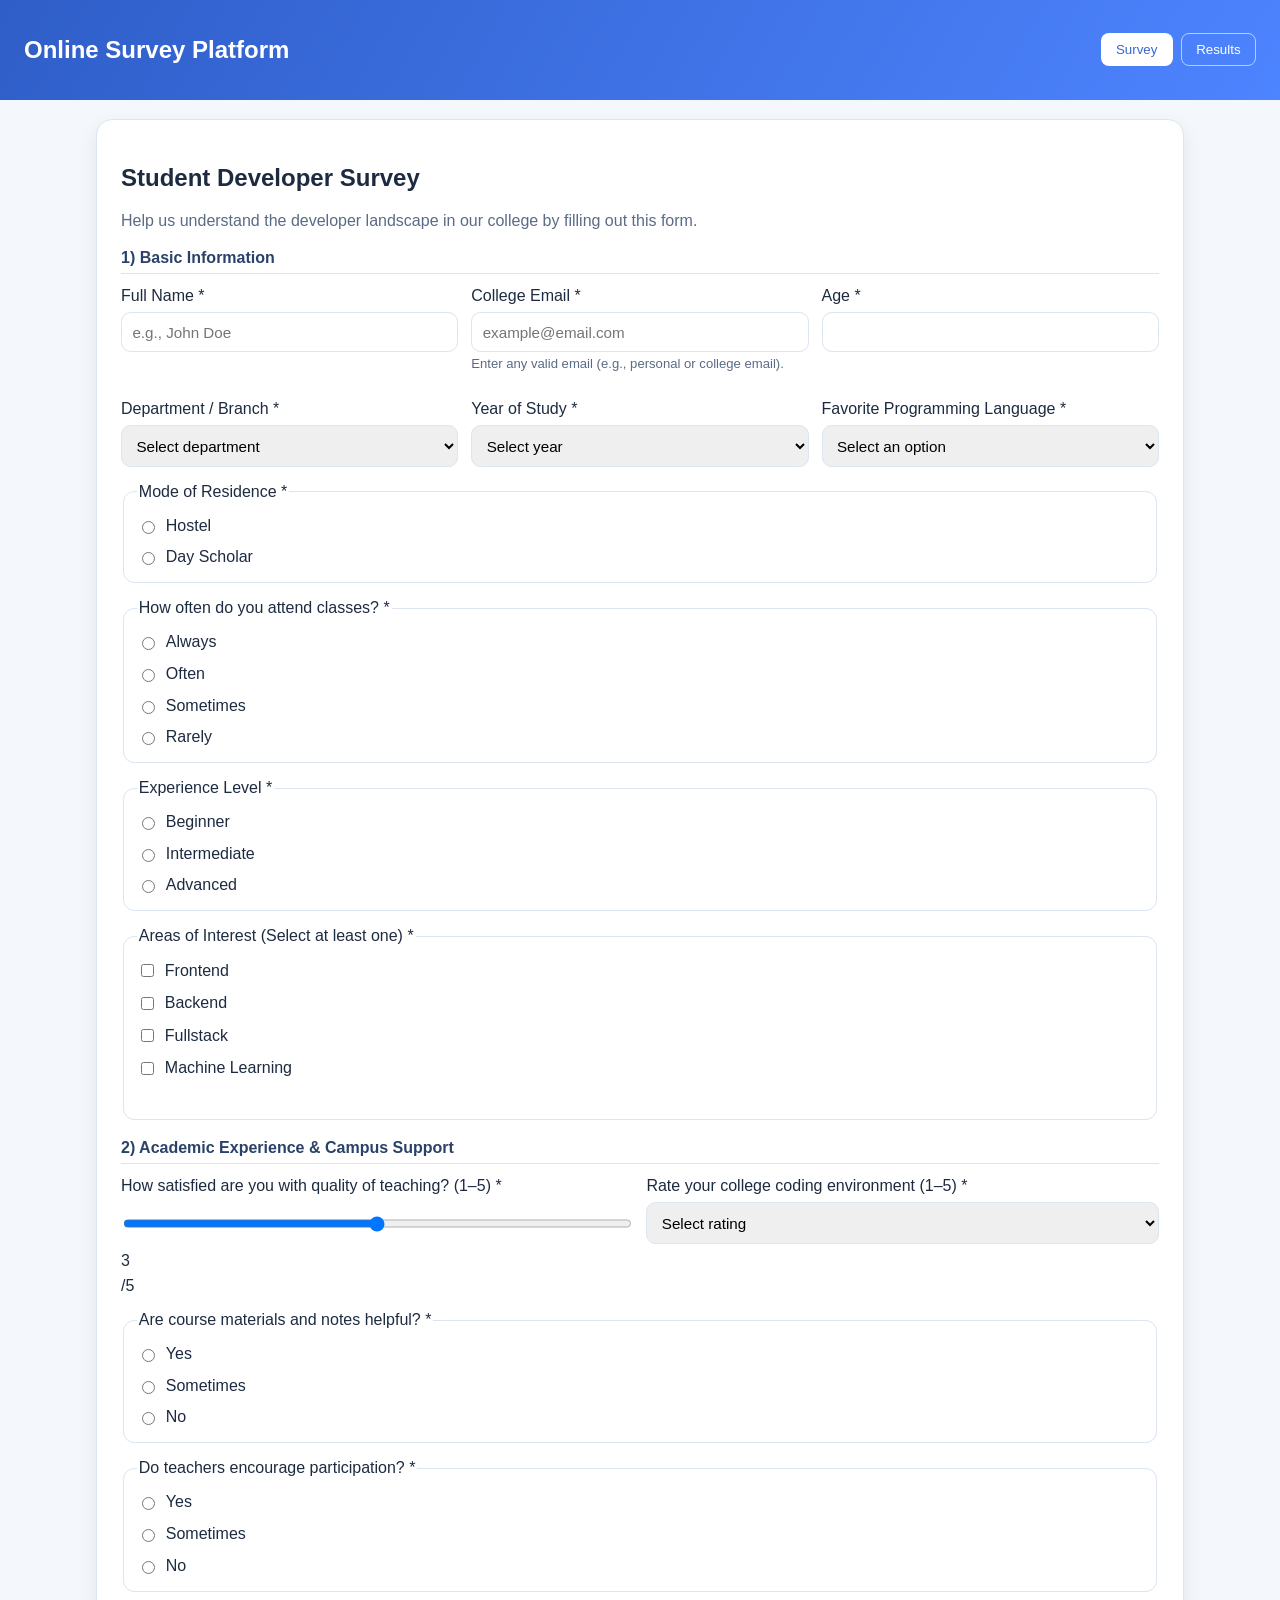
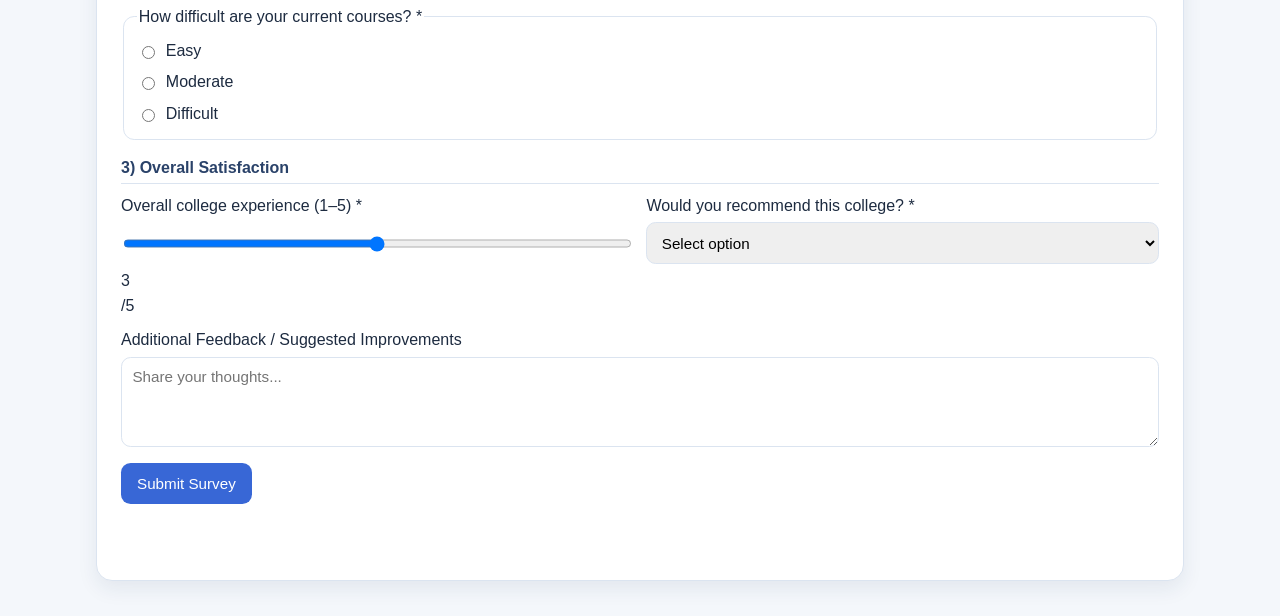
<file: index.html>
<!doctype html>
<html lang="en">
    <head>
        <meta charset="UTF-8" />
        <meta name="viewport" content="width=device-width, initial-scale=1.0" />
        <title>Online Survey Platform</title>
        <link rel="stylesheet" href="style.css" />
    </head>
    <body>
        <header>
            <nav class="navbar">
                <h1>Online Survey Platform</h1>
                <div class="nav-links">
                    <button id="surveyTab" class="tab-button active">
                        Survey
                    </button>
                    <button id="resultsTab" class="tab-button">Results</button>
                </div>
            </nav>
        </header>

        <main class="container">
            <section id="surveySection" class="card">
                <h2>Student Developer Survey</h2>
                <p class="sub-text">
                    Help us understand the developer landscape in our college by
                    filling out this form.
                </p>

                <!-- Form demonstrates multiple input types with built-in HTML validation -->
                <form id="surveyForm">
                    <h3 class="section-title">1) Basic Information</h3>
                    <div class="form-grid">
                        <label>
                            Full Name *
                            <input
                                type="text"
                                name="name"
                                placeholder="e.g., John Doe"
                                required
                                minlength="3"
                            />
                        </label>

                        <label>
                            College Email *
                            <input
                                type="email"
                                name="email"
                                id="email"
                                placeholder="example@email.com"
                                required
                            />
                            <small class="hint-text"
                                >Enter any valid email (e.g., personal or
                                college email).</small
                            >
                        </label>

                        <label>
                            Age *
                            <input
                                type="number"
                                name="age"
                                min="16"
                                max="80"
                                required
                            />
                        </label>

                        <label>
                            Department / Branch *
                            <select name="department" required>
                                <option value="">Select department</option>
                                <option value="CSE">CSE</option>
                                <option value="IT">IT</option>
                                <option value="ECE">ECE</option>
                                <option value="EEE">EEE</option>
                                <option value="Mechanical">Mechanical</option>
                                <option value="Civil">Civil</option>
                                <option value="Other">Other</option>
                            </select>
                        </label>

                        <label>
                            Year of Study *
                            <select name="year" required>
                                <option value="">Select year</option>
                                <option value="1st Year">1st Year</option>
                                <option value="2nd Year">2nd Year</option>
                                <option value="3rd Year">3rd Year</option>
                                <option value="4th Year">4th Year</option>
                            </select>
                        </label>

                        <label>
                            Favorite Programming Language *
                            <select name="language" required>
                                <option value="">Select an option</option>
                                <option value="JavaScript">JavaScript</option>
                                <option value="Python">Python</option>
                                <option value="Java">Java</option>
                                <option value="C++">C++</option>
                                <option value="C">C</option>
                                <option value="Other">Other</option>
                            </select>
                        </label>
                    </div>

                    <fieldset>
                        <legend>Mode of Residence *</legend>
                        <label
                            ><input
                                type="radio"
                                name="residence"
                                value="Hostel"
                                required
                            />
                            Hostel</label
                        >
                        <label
                            ><input
                                type="radio"
                                name="residence"
                                value="Day Scholar"
                            />
                            Day Scholar</label
                        >
                    </fieldset>

                    <fieldset>
                        <legend>How often do you attend classes? *</legend>
                        <label
                            ><input
                                type="radio"
                                name="attendance"
                                value="Always"
                                required
                            />
                            Always</label
                        >
                        <label
                            ><input
                                type="radio"
                                name="attendance"
                                value="Often"
                            />
                            Often</label
                        >
                        <label
                            ><input
                                type="radio"
                                name="attendance"
                                value="Sometimes"
                            />
                            Sometimes</label
                        >
                        <label
                            ><input
                                type="radio"
                                name="attendance"
                                value="Rarely"
                            />
                            Rarely</label
                        >
                    </fieldset>

                    <fieldset>
                        <legend>Experience Level *</legend>
                        <label
                            ><input
                                type="radio"
                                name="experience"
                                value="Beginner"
                                required
                            />
                            Beginner</label
                        >
                        <label
                            ><input
                                type="radio"
                                name="experience"
                                value="Intermediate"
                            />
                            Intermediate</label
                        >
                        <label
                            ><input
                                type="radio"
                                name="experience"
                                value="Advanced"
                            />
                            Advanced</label
                        >
                    </fieldset>

                    <fieldset>
                        <legend>
                            Areas of Interest (Select at least one) *
                        </legend>
                        <label
                            ><input
                                type="checkbox"
                                name="interests"
                                value="Frontend"
                            />
                            Frontend</label
                        >
                        <label
                            ><input
                                type="checkbox"
                                name="interests"
                                value="Backend"
                            />
                            Backend</label
                        >
                        <label
                            ><input
                                type="checkbox"
                                name="interests"
                                value="Fullstack"
                            />
                            Fullstack</label
                        >
                        <label
                            ><input
                                type="checkbox"
                                name="interests"
                                value="Machine Learning"
                            />
                            Machine Learning</label
                        >
                        <p id="interestError" class="error-text"></p>
                    </fieldset>

                    <h3 class="section-title">
                        2) Academic Experience & Campus Support
                    </h3>
                    <div class="form-grid two-col">
                        <label>
                            How satisfied are you with quality of teaching?
                            (1–5) *
                            <input
                                type="range"
                                name="teachingRating"
                                min="1"
                                max="5"
                                value="3"
                                id="teachingRange"
                            />
                            <span id="teachingValue">3</span>/5
                        </label>

                        <label>
                            Rate your college coding environment (1–5) *
                            <select name="codingEnvironment" required>
                                <option value="">Select rating</option>
                                <option value="1">1</option>
                                <option value="2">2</option>
                                <option value="3">3</option>
                                <option value="4">4</option>
                                <option value="5">5</option>
                            </select>
                        </label>
                    </div>

                    <fieldset>
                        <legend>
                            Are course materials and notes helpful? *
                        </legend>
                        <label
                            ><input
                                type="radio"
                                name="materialsHelpful"
                                value="Yes"
                                required
                            />
                            Yes</label
                        >
                        <label
                            ><input
                                type="radio"
                                name="materialsHelpful"
                                value="Sometimes"
                            />
                            Sometimes</label
                        >
                        <label
                            ><input
                                type="radio"
                                name="materialsHelpful"
                                value="No"
                            />
                            No</label
                        >
                    </fieldset>

                    <fieldset>
                        <legend>Do teachers encourage participation? *</legend>
                        <label
                            ><input
                                type="radio"
                                name="teacherParticipation"
                                value="Yes"
                                required
                            />
                            Yes</label
                        >
                        <label
                            ><input
                                type="radio"
                                name="teacherParticipation"
                                value="Sometimes"
                            />
                            Sometimes</label
                        >
                        <label
                            ><input
                                type="radio"
                                name="teacherParticipation"
                                value="No"
                            />
                            No</label
                        >
                    </fieldset>

                    <fieldset>
                        <legend>
                            How difficult are your current courses? *
                        </legend>
                        <label
                            ><input
                                type="radio"
                                name="courseDifficulty"
                                value="Easy"
                                required
                            />
                            Easy</label
                        >
                        <label
                            ><input
                                type="radio"
                                name="courseDifficulty"
                                value="Moderate"
                            />
                            Moderate</label
                        >
                        <label
                            ><input
                                type="radio"
                                name="courseDifficulty"
                                value="Difficult"
                            />
                            Difficult</label
                        >
                    </fieldset>

                    <h3 class="section-title">3) Overall Satisfaction</h3>
                    <div class="form-grid two-col">
                        <label>
                            Overall college experience (1–5) *
                            <input
                                type="range"
                                name="overallRating"
                                min="1"
                                max="5"
                                value="3"
                                id="overallRange"
                            />
                            <span id="overallValue">3</span>/5
                        </label>

                        <label>
                            Would you recommend this college? *
                            <select name="recommendCollege" required>
                                <option value="">Select option</option>
                                <option value="Yes">Yes</option>
                                <option value="Maybe">Maybe</option>
                                <option value="No">No</option>
                            </select>
                        </label>
                    </div>

                    <label>
                        Additional Feedback / Suggested Improvements
                        <textarea
                            name="feedback"
                            rows="4"
                            placeholder="Share your thoughts..."
                        ></textarea>
                    </label>

                    <button type="submit" class="primary-button">
                        Submit Survey
                    </button>
                    <p
                        id="confirmationMessage"
                        class="confirmation"
                        aria-live="polite"
                    ></p>
                </form>
            </section>

            <section id="resultsSection" class="card hidden">
                <h2>Survey Results Dashboard</h2>
                <p class="sub-text">
                    Submitted responses are shown below in a dynamic table.
                </p>

                <!-- Table is filled dynamically using JavaScript loops -->
                <div class="table-wrapper">
                    <table>
                        <thead>
                            <tr>
                                <th>Name</th>
                                <th>Dept</th>
                                <th>Year</th>
                                <th>Language</th>
                                <th>Experience</th>
                                <th>Interests</th>
                                <th>Coding Env</th>
                                <th>Overall</th>
                                <th>Recommend</th>
                            </tr>
                        </thead>
                        <tbody id="resultsBody"></tbody>
                    </table>
                </div>

                <div class="stats-grid">
                    <article class="stat-box">
                        <h3>Total Responses</h3>
                        <p id="totalResponses">0</p>
                    </article>
                    <article class="stat-box">
                        <h3>Most Popular Language</h3>
                        <p id="mostSelected">N/A</p>
                    </article>
                    <article class="stat-box">
                        <h3>Average Coding Env Rating</h3>
                        <p id="avgRating">0.0</p>
                    </article>
                    <article class="stat-box">
                        <h3>Top Interest Area</h3>
                        <p id="topInterest">N/A</p>
                    </article>
                    <article class="stat-box">
                        <h3>Recommendation (Yes)</h3>
                        <p id="recommendPercent">0%</p>
                    </article>
                </div>
            </section>
        </main>

        <script src="script.js"></script>
    </body>
</html>
</file>
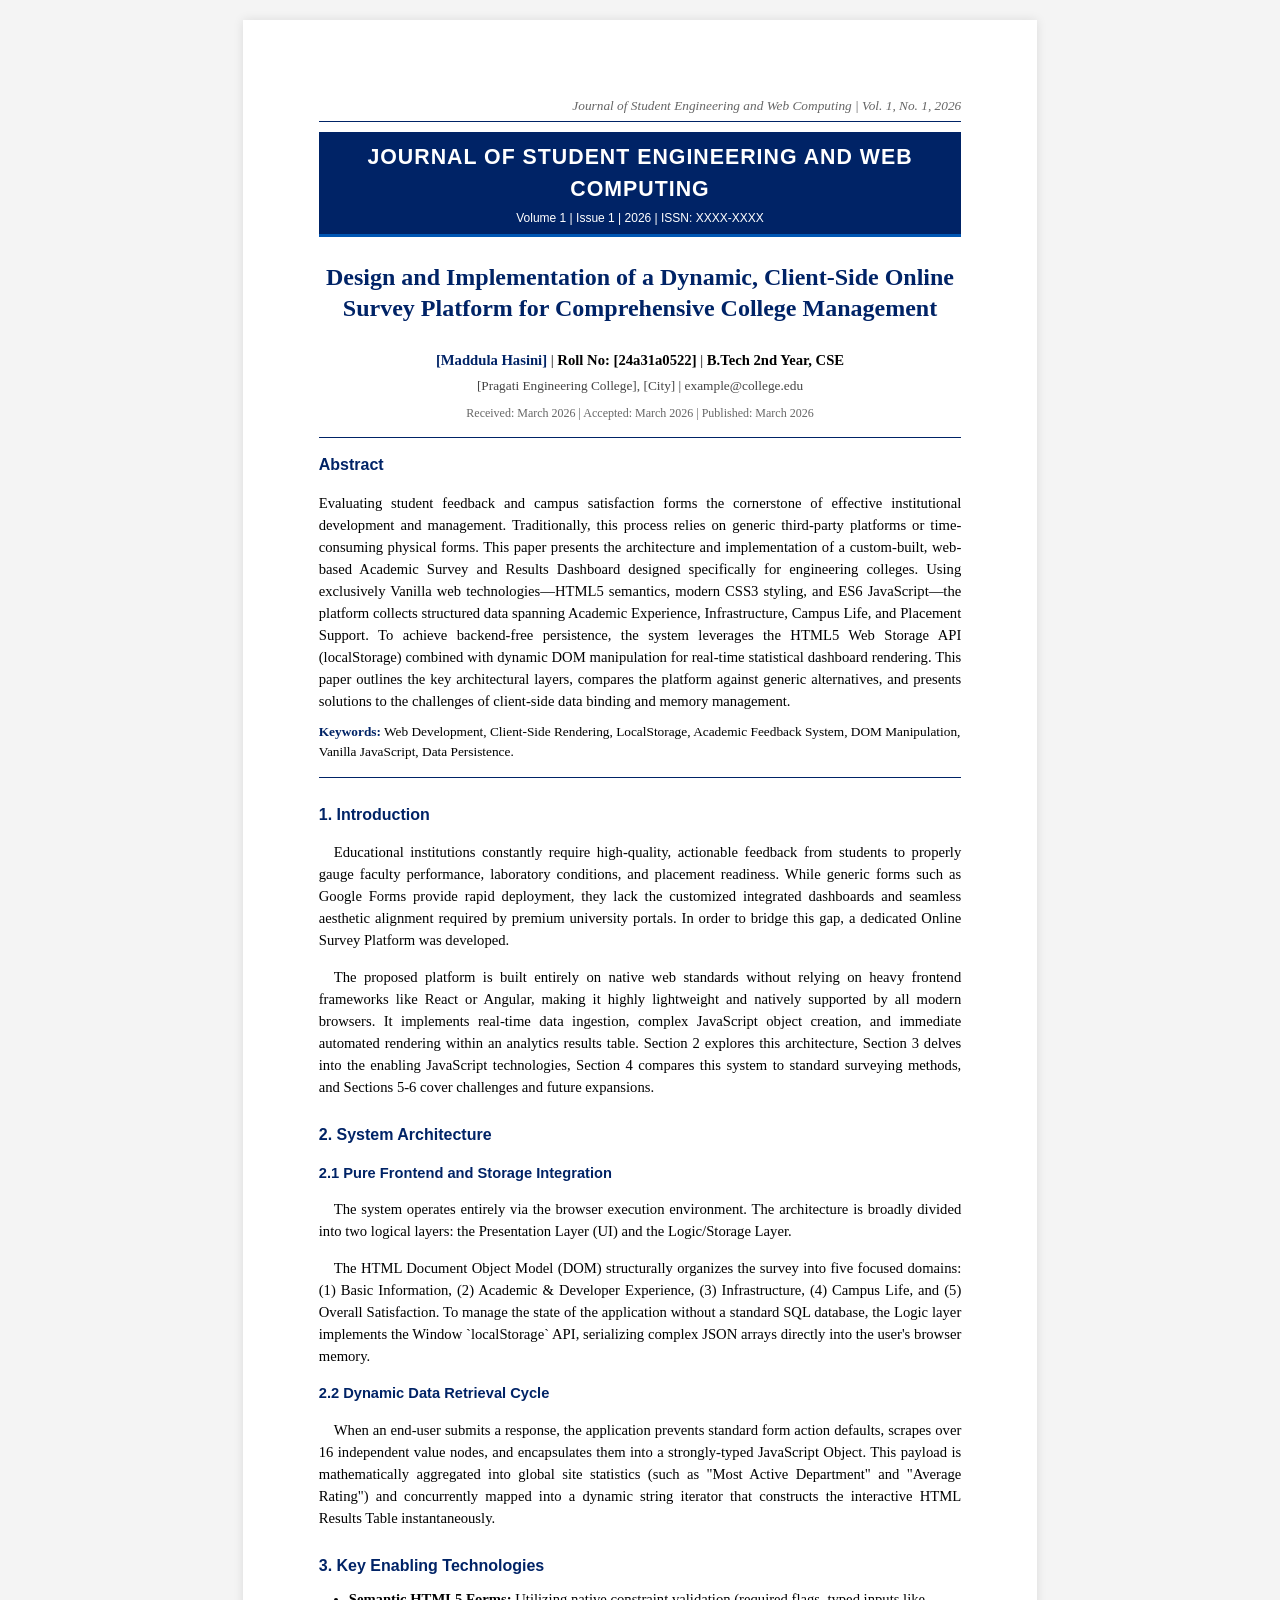
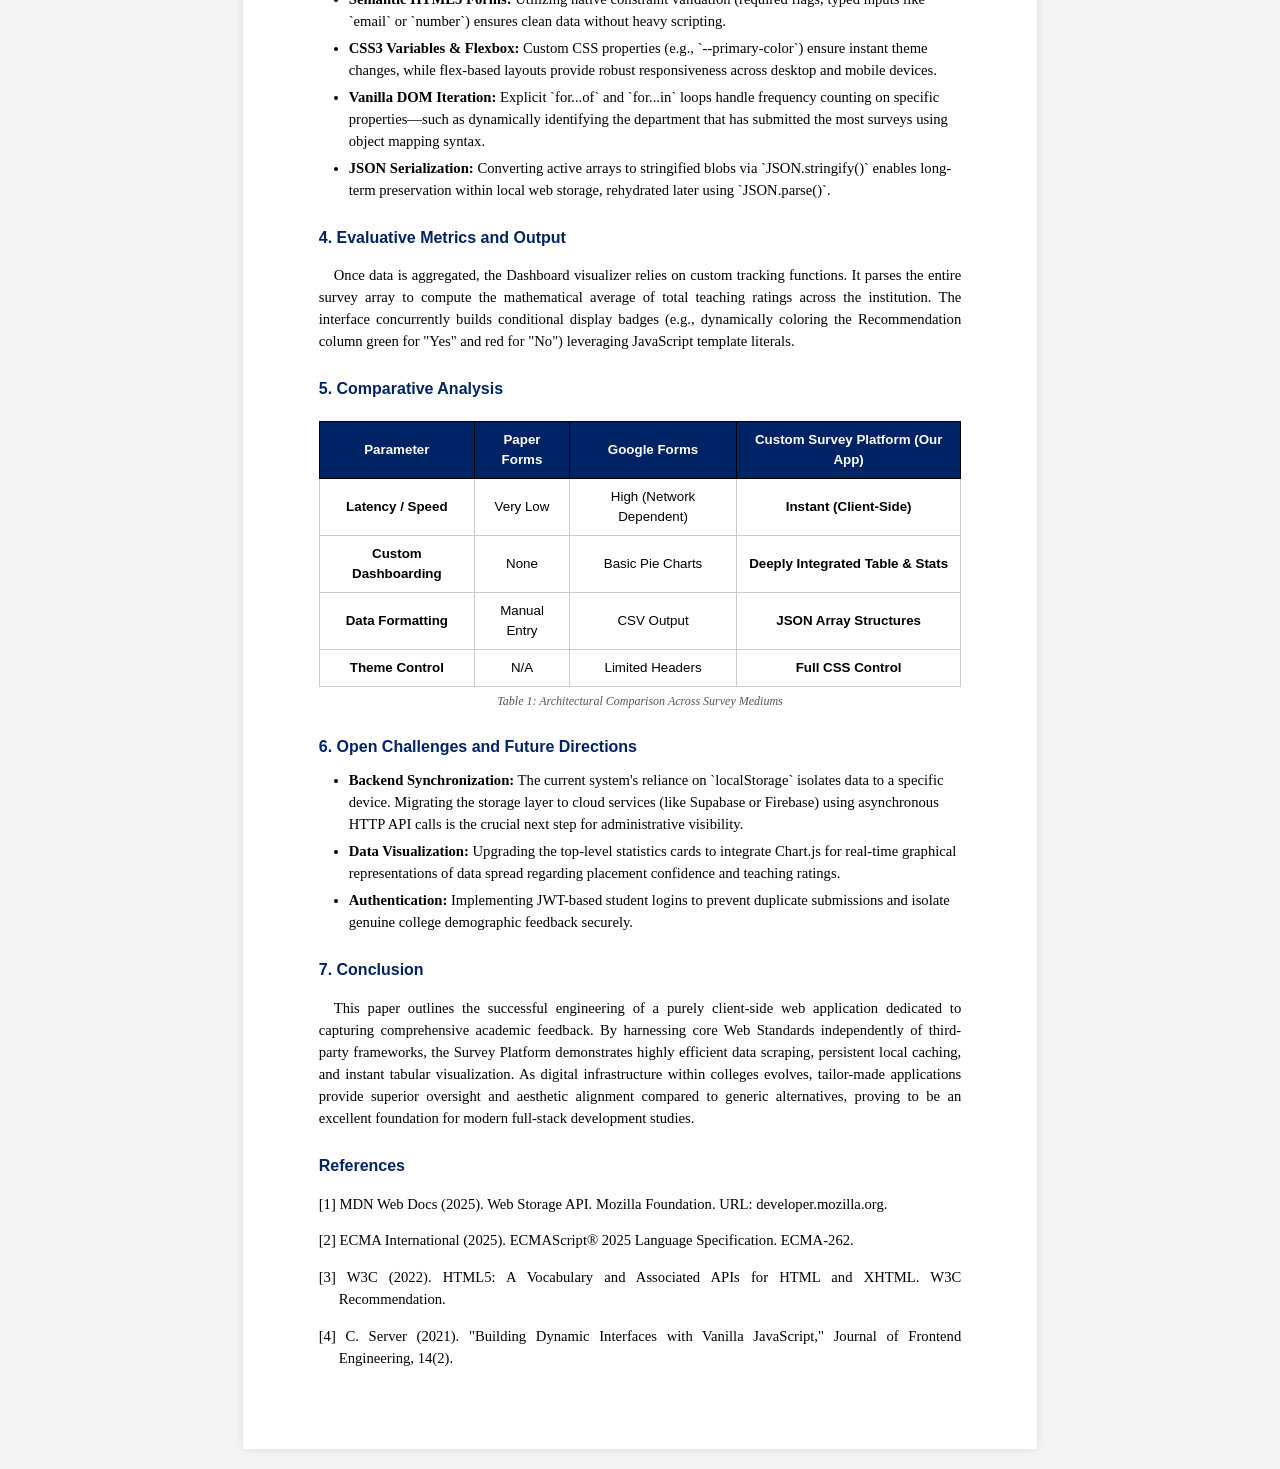
<file: Paper_Publication.html>
<!DOCTYPE html>
<html lang="en">
<head>
    <meta charset="UTF-8">
    <meta name="viewport" content="width=device-width, initial-scale=1.0">
    <title>Online Survey Platform Publication</title>
    <style>
        /* A4 Paper Dimensions and Print Styles */
        @page {
            size: A4;
            margin: 20mm;
        }
        
        body {
            font-family: 'Times New Roman', Times, serif;
            line-height: 1.5;
            color: #000;
            margin: 0;
            padding: 0;
            background-color: #f4f4f4;
        }

        .paper {
            background-color: #fff;
            width: 210mm;
            min-height: 297mm;
            margin: 20px auto;
            padding: 20mm;
            box-sizing: border-box;
            box-shadow: 0 0 10px rgba(0,0,0,0.1);
        }

        @media print {
            body {
                background-color: #fff;
            }
            .paper {
                margin: 0;
                padding: 0;
                box-shadow: none;
                width: 100%;
            }
        }

        .header-top {
            text-align: right;
            font-style: italic;
            color: #666;
            font-size: 10pt;
            border-bottom: 1px solid #002366;
            padding-bottom: 5px;
            margin-bottom: 10px;
        }

        .journal-banner {
            background-color: #002366;
            color: #fff;
            text-align: center;
            padding: 10px 0;
            margin-bottom: 20px;
            box-shadow: inset 0 -3px 0 #0056b3;
        }

        .journal-title {
            font-family: Arial, sans-serif;
            font-size: 16pt;
            font-weight: bold;
            margin: 0;
            letter-spacing: 1px;
            text-transform: uppercase;
        }

        .journal-meta {
            font-size: 9pt;
            margin-top: 3px;
            font-family: Arial, sans-serif;
        }

        .paper-title {
            text-align: center;
            font-size: 18pt;
            color: #002366;
            font-weight: bold;
            margin: 25px 0;
            line-height: 1.3;
        }

        .authors {
            text-align: center;
            font-size: 11pt;
            margin-bottom: 15px;
            border-bottom: 1px solid #002366;
            padding-bottom: 15px;
        }

        .author-name {
            font-weight: bold;
            color: #002366;
        }

        .author-details {
            font-size: 10pt;
            color: #444;
            margin-top: 5px;
        }

        .author-meta {
            font-size: 9pt;
            color: #666;
            margin-top: 8px;
        }
        
        .section-heading {
            color: #002366;
            font-size: 12pt;
            font-weight: bold;
            margin-top: 25px;
            margin-bottom: 10px;
            font-family: Arial, sans-serif;
        }

        .sub-heading {
            color: #002366;
            font-size: 11pt;
            font-weight: bold;
            margin-top: 15px;
            margin-bottom: 5px;
            font-family: Arial, sans-serif;
        }

        p {
            font-size: 11pt;
            text-align: justify;
            margin-bottom: 10px;
            text-indent: 15px;
        }

        .abstract-title {
            color: #002366;
            font-size: 12pt;
            font-weight: bold;
            margin-bottom: 10px;
            font-family: Arial, sans-serif;
        }

        .keywords {
            font-size: 10pt;
            margin-top: 10px;
            margin-bottom: 25px;
            padding-bottom: 15px;
            border-bottom: 1px solid #002366;
        }

        .keywords strong {
            color: #002366;
        }

        .table-container {
            margin: 20px 0;
            width: 100%;
        }

        table {
            width: 100%;
            border-collapse: collapse;
            font-size: 10pt;
            font-family: Arial, sans-serif;
        }

        th {
            background-color: #002366;
            color: #fff;
            padding: 8px;
            text-align: center;
            border: 1px solid #000;
        }

        td {
            padding: 8px;
            text-align: center;
            border: 1px solid #ccc;
        }

        .table-caption {
            text-align: center;
            font-style: italic;
            font-size: 9pt;
            margin-top: 5px;
            color: #555;
        }

        ul {
            margin-top: 0;
            padding-left: 30px;
            font-size: 11pt;
        }

        li {
            margin-bottom: 5px;
        }

        .references {
            font-size: 10pt;
            padding-left: 20px;
            text-indent: -20px;
        }

        .references p {
            text-indent: -20px;
            margin-bottom: 5px;
        }

    </style>
</head>
<body>

<div class="paper">
    <div class="header-top">
        Journal of Student Engineering and Web Computing | Vol. 1, No. 1, 2026
    </div>

    <div class="journal-banner">
        <h1 class="journal-title">JOURNAL OF STUDENT ENGINEERING AND WEB COMPUTING</h1>
        <div class="journal-meta">Volume 1 | Issue 1 | 2026 | ISSN: XXXX-XXXX</div>
    </div>

    <h2 class="paper-title">Design and Implementation of a Dynamic, Client-Side Online Survey Platform for Comprehensive College Management</h2>

    <div class="authors">
        <span class="author-name">[Maddula Hasini]</span> | <strong>Roll No: [24a31a0522]</strong> | <strong>B.Tech 2nd Year, CSE</strong>
        <div class="author-details">[Pragati Engineering College], [City] | example@college.edu</div>
        <div class="author-meta">Received: March 2026 | Accepted: March 2026 | Published: March 2026</div>
    </div>

    <div class="abstract-title">Abstract</div>
    <p style="text-indent: 0;">Evaluating student feedback and campus satisfaction forms the cornerstone of effective institutional development and management. Traditionally, this process relies on generic third-party platforms or time-consuming physical forms. This paper presents the architecture and implementation of a custom-built, web-based Academic Survey and Results Dashboard designed specifically for engineering colleges. Using exclusively Vanilla web technologies—HTML5 semantics, modern CSS3 styling, and ES6 JavaScript—the platform collects structured data spanning Academic Experience, Infrastructure, Campus Life, and Placement Support. To achieve backend-free persistence, the system leverages the HTML5 Web Storage API (localStorage) combined with dynamic DOM manipulation for real-time statistical dashboard rendering. This paper outlines the key architectural layers, compares the platform against generic alternatives, and presents solutions to the challenges of client-side data binding and memory management.</p>

    <div class="keywords">
        <strong>Keywords:</strong> Web Development, Client-Side Rendering, LocalStorage, Academic Feedback System, DOM Manipulation, Vanilla JavaScript, Data Persistence.
    </div>

    <div class="section-heading">1. Introduction</div>
    <p>Educational institutions constantly require high-quality, actionable feedback from students to properly gauge faculty performance, laboratory conditions, and placement readiness. While generic forms such as Google Forms provide rapid deployment, they lack the customized integrated dashboards and seamless aesthetic alignment required by premium university portals. In order to bridge this gap, a dedicated Online Survey Platform was developed.</p>
    <p>The proposed platform is built entirely on native web standards without relying on heavy frontend frameworks like React or Angular, making it highly lightweight and natively supported by all modern browsers. It implements real-time data ingestion, complex JavaScript object creation, and immediate automated rendering within an analytics results table. Section 2 explores this architecture, Section 3 delves into the enabling JavaScript technologies, Section 4 compares this system to standard surveying methods, and Sections 5-6 cover challenges and future expansions.</p>

    <div class="section-heading">2. System Architecture</div>
    
    <div class="sub-heading">2.1 Pure Frontend and Storage Integration</div>
    <p>The system operates entirely via the browser execution environment. The architecture is broadly divided into two logical layers: the Presentation Layer (UI) and the Logic/Storage Layer.</p>
    <p>The HTML Document Object Model (DOM) structurally organizes the survey into five focused domains: (1) Basic Information, (2) Academic & Developer Experience, (3) Infrastructure, (4) Campus Life, and (5) Overall Satisfaction. To manage the state of the application without a standard SQL database, the Logic layer implements the Window `localStorage` API, serializing complex JSON arrays directly into the user's browser memory.</p>

    <div class="sub-heading">2.2 Dynamic Data Retrieval Cycle</div>
    <p>When an end-user submits a response, the application prevents standard form action defaults, scrapes over 16 independent value nodes, and encapsulates them into a strongly-typed JavaScript Object. This payload is mathematically aggregated into global site statistics (such as "Most Active Department" and "Average Rating") and concurrently mapped into a dynamic string iterator that constructs the interactive HTML Results Table instantaneously.</p>

    <div class="section-heading">3. Key Enabling Technologies</div>
    <ul>
        <li><strong>Semantic HTML5 Forms:</strong> Utilizing native constraint validation (required flags, typed inputs like `email` or `number`) ensures clean data without heavy scripting.</li>
        <li><strong>CSS3 Variables & Flexbox:</strong> Custom CSS properties (e.g., `--primary-color`) ensure instant theme changes, while flex-based layouts provide robust responsiveness across desktop and mobile devices.</li>
        <li><strong>Vanilla DOM Iteration:</strong> Explicit `for...of` and `for...in` loops handle frequency counting on specific properties—such as dynamically identifying the department that has submitted the most surveys using object mapping syntax.</li>
        <li><strong>JSON Serialization:</strong> Converting active arrays to stringified blobs via `JSON.stringify()` enables long-term preservation within local web storage, rehydrated later using `JSON.parse()`.</li>
    </ul>

    <div class="section-heading">4. Evaluative Metrics and Output</div>
    <p>Once data is aggregated, the Dashboard visualizer relies on custom tracking functions. It parses the entire survey array to compute the mathematical average of total teaching ratings across the institution. The interface concurrently builds conditional display badges (e.g., dynamically coloring the Recommendation column green for "Yes" and red for "No") leveraging JavaScript template literals.</p>

    <div class="section-heading">5. Comparative Analysis</div>
    <div class="table-container">
        <table>
            <thead>
                <tr>
                    <th>Parameter</th>
                    <th>Paper Forms</th>
                    <th>Google Forms</th>
                    <th>Custom Survey Platform (Our App)</th>
                </tr>
            </thead>
            <tbody>
                <tr>
                    <td><strong>Latency / Speed</strong></td>
                    <td>Very Low</td>
                    <td>High (Network Dependent)</td>
                    <td><strong>Instant (Client-Side)</strong></td>
                </tr>
                <tr>
                    <td><strong>Custom Dashboarding</strong></td>
                    <td>None</td>
                    <td>Basic Pie Charts</td>
                    <td><strong>Deeply Integrated Table & Stats</strong></td>
                </tr>
                <tr>
                    <td><strong>Data Formatting</strong></td>
                    <td>Manual Entry</td>
                    <td>CSV Output</td>
                    <td><strong>JSON Array Structures</strong></td>
                </tr>
                <tr>
                    <td><strong>Theme Control</strong></td>
                    <td>N/A</td>
                    <td>Limited Headers</td>
                    <td><strong>Full CSS Control</strong></td>
                </tr>
            </tbody>
        </table>
        <div class="table-caption">Table 1: Architectural Comparison Across Survey Mediums</div>
    </div>

    <div class="section-heading">6. Open Challenges and Future Directions</div>
    <ul>
        <li><strong>Backend Synchronization:</strong> The current system's reliance on `localStorage` isolates data to a specific device. Migrating the storage layer to cloud services (like Supabase or Firebase) using asynchronous HTTP API calls is the crucial next step for administrative visibility.</li>
        <li><strong>Data Visualization:</strong> Upgrading the top-level statistics cards to integrate Chart.js for real-time graphical representations of data spread regarding placement confidence and teaching ratings.</li>
        <li><strong>Authentication:</strong> Implementing JWT-based student logins to prevent duplicate submissions and isolate genuine college demographic feedback securely.</li>
    </ul>

    <div class="section-heading">7. Conclusion</div>
    <p>This paper outlines the successful engineering of a purely client-side web application dedicated to capturing comprehensive academic feedback. By harnessing core Web Standards independently of third-party frameworks, the Survey Platform demonstrates highly efficient data scraping, persistent local caching, and instant tabular visualization. As digital infrastructure within colleges evolves, tailor-made applications provide superior oversight and aesthetic alignment compared to generic alternatives, proving to be an excellent foundation for modern full-stack development studies.</p>

    <div class="section-heading">References</div>
    <div class="references">
        <p>[1] MDN Web Docs (2025). Web Storage API. Mozilla Foundation. URL: developer.mozilla.org.</p>
        <p>[2] ECMA International (2025). ECMAScript® 2025 Language Specification. ECMA-262.</p>
        <p>[3] W3C (2022). HTML5: A Vocabulary and Associated APIs for HTML and XHTML. W3C Recommendation.</p>
        <p>[4] C. Server (2021). "Building Dynamic Interfaces with Vanilla JavaScript," Journal of Frontend Engineering, 14(2).</p>
    </div>
</div>

</body>
</html>
</file>
<file: style.css>
:root {
    --bg: #f4f7fb;
    --card: #ffffff;
    --primary: #3867d6;
    --primary-dark: #224cb2;
    --text: #1d2b40;
    --muted: #5a6b85;
    --border: #dbe4f0;
    --danger: #c0392b;
}

* {
    box-sizing: border-box;
    font-family: "Segoe UI", Tahoma, Geneva, Verdana, sans-serif;
}

body {
    margin: 0;
    background: var(--bg);
    color: var(--text);
}

.navbar {
    display: flex;
    justify-content: space-between;
    align-items: center;
    padding: 1rem 1.5rem;
    background: linear-gradient(120deg, #2f5ec8, #4d84ff);
    color: white;
}

.nav-links {
    display: flex;
    gap: 0.5rem;
}

.tab-button {
    border: 1px solid rgba(255, 255, 255, 0.6);
    background: transparent;
    color: white;
    padding: 0.5rem 0.9rem;
    border-radius: 0.5rem;
    cursor: pointer;
}

.tab-button.active,
.tab-button:hover {
    background: white;
    color: var(--primary);
}

.container {
    max-width: 1120px;
    margin: 1.2rem auto;
    padding: 0 1rem 1rem;
}

.card {
    background: var(--card);
    border: 1px solid var(--border);
    border-radius: 1rem;
    box-shadow: 0 8px 20px rgba(25, 48, 90, 0.08);
    padding: 1.5rem;
}

.hidden {
    display: none;
}

.sub-text {
    color: var(--muted);
    margin-bottom: 1rem;
}

.section-title {
    margin: 1.2rem 0 0.8rem;
    padding-bottom: 0.4rem;
    border-bottom: 1px solid var(--border);
    font-size: 1rem;
    color: #2a4269;
}

.form-grid {
    display: grid;
    grid-template-columns: repeat(3, minmax(180px, 1fr));
    gap: 0.8rem;
}

.form-grid.two-col {
    grid-template-columns: repeat(2, minmax(220px, 1fr));
}

label,
fieldset {
    display: flex;
    flex-direction: column;
    gap: 0.45rem;
    margin-bottom: 1rem;
}

input,
select,
textarea {
    border: 1px solid var(--border);
    border-radius: 0.6rem;
    padding: 0.65rem;
    font-size: 0.95rem;
}

fieldset {
    border: 1px solid var(--border);
    border-radius: 0.7rem;
    padding: 0.8rem;
}

fieldset label {
    flex-direction: row;
    align-items: center;
    gap: 0.5rem;
    margin: 0.2rem 0;
}

.error-text {
    color: var(--danger);
    min-height: 1.1rem;
    margin: 0;
    font-size: 0.88rem;
}

.hint-text {
    color: var(--muted);
    font-size: 0.82rem;
    margin-top: -0.2rem;
}

.primary-button {
    border: none;
    background: var(--primary);
    color: white;
    padding: 0.75rem 1rem;
    border-radius: 0.6rem;
    cursor: pointer;
    font-size: 0.95rem;
}

.primary-button:hover {
    background: var(--primary-dark);
}

.confirmation {
    color: #1f9d55;
    min-height: 1.2rem;
}

.table-wrapper {
    overflow-x: auto;
}

table {
    width: 100%;
    border-collapse: collapse;
    margin-bottom: 1rem;
}

th,
td {
    border: 1px solid var(--border);
    padding: 0.6rem;
    text-align: left;
    font-size: 0.9rem;
}

th {
    background: #edf3ff;
}

.stats-grid {
    display: grid;
    grid-template-columns: repeat(5, minmax(150px, 1fr));
    gap: 0.8rem;
}

.stat-box {
    border: 1px solid var(--border);
    border-radius: 0.8rem;
    padding: 1rem;
    background: #fbfdff;
}

.stat-box h3 {
    margin-top: 0;
    color: var(--muted);
    font-size: 0.95rem;
}

.stat-box p {
    margin-bottom: 0;
    font-size: 1.3rem;
    font-weight: 600;
}

@media (max-width: 900px) {
    .form-grid,
    .form-grid.two-col,
    .stats-grid {
        grid-template-columns: 1fr;
    }

    .navbar {
        flex-direction: column;
        gap: 0.8rem;
        align-items: flex-start;
    }
}
</file>
